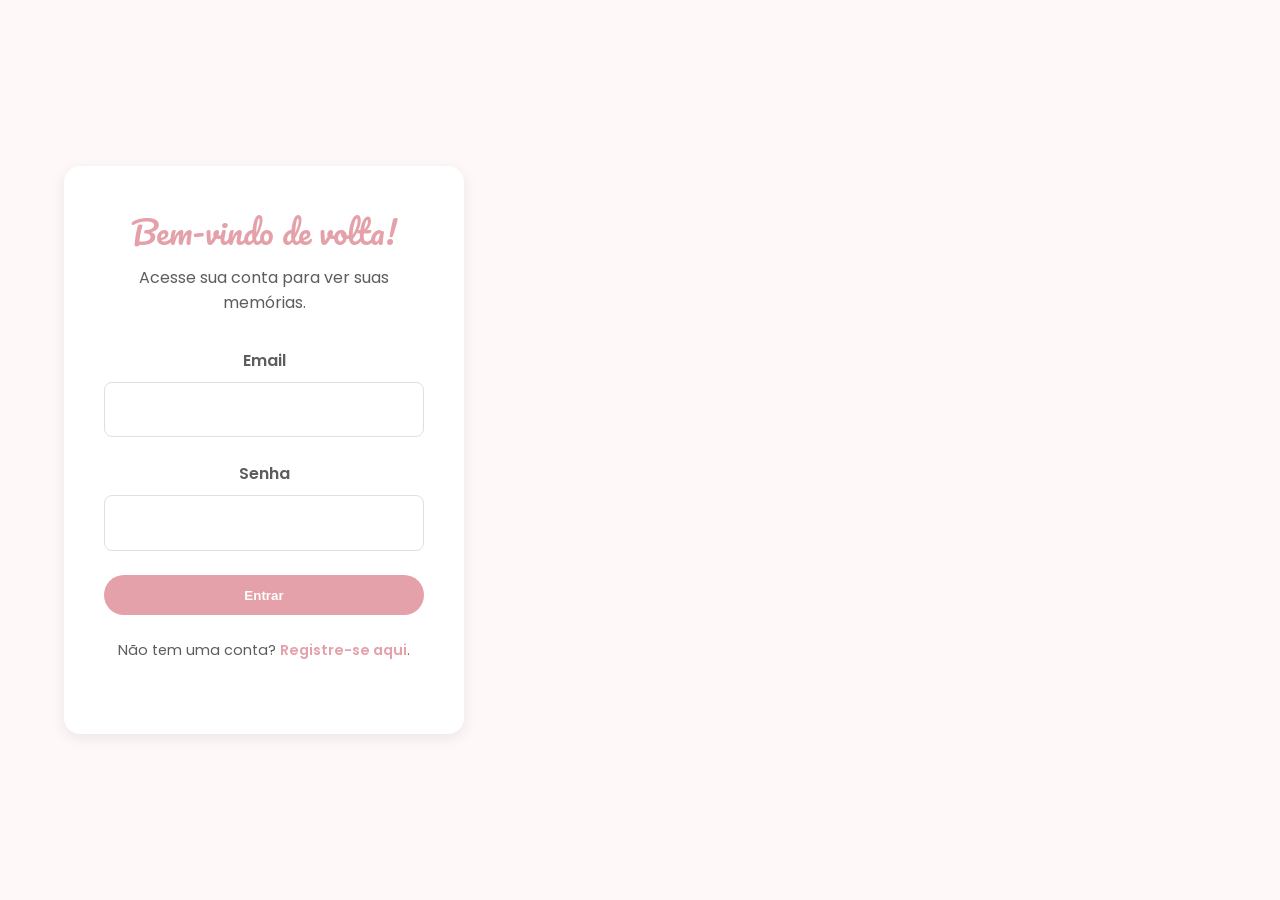
<file: index.html>
<!DOCTYPE html>
<html lang="pt-br">

<head>
    <meta charset="UTF-8">
    <meta name="viewport" content="width=device-width, initial-scale=1.0">
    <meta name="theme-color" content="#E5A1AA" />
    <link rel="manifest" href="manifest.json">
    <title>Login - Diário Pessoal</title>

    <link rel="stylesheet" href="css/style.css">
    <link rel="stylesheet" href="css/login-register.css">
</head>

<body>

    <main class="container">
        <form id="login-form" class="auth-form">
            <h1>Bem-vindo de volta!</h1>
            <p>Acesse sua conta para ver suas memórias.</p>

            <div class="form-group">
                <label for="email">Email</label>
                <input type="email" id="email" name="email" required>
            </div>

            <div class="form-group">
                <label for="password">Senha</label>
                <input type="password" id="password" name="password" required>
            </div>

            <button type="submit" class="btn">Entrar</button>

            <p class="switch-form">
                Não tem uma conta? <a href="register.html">Registre-se aqui</a>.
            </p>
        </form>
    </main>

    <script src="js/toast.js"></script>
    <script src="js/services/api.js"></script>
    <script src="js/auth.js"></script>
</body>

</html>
</file>
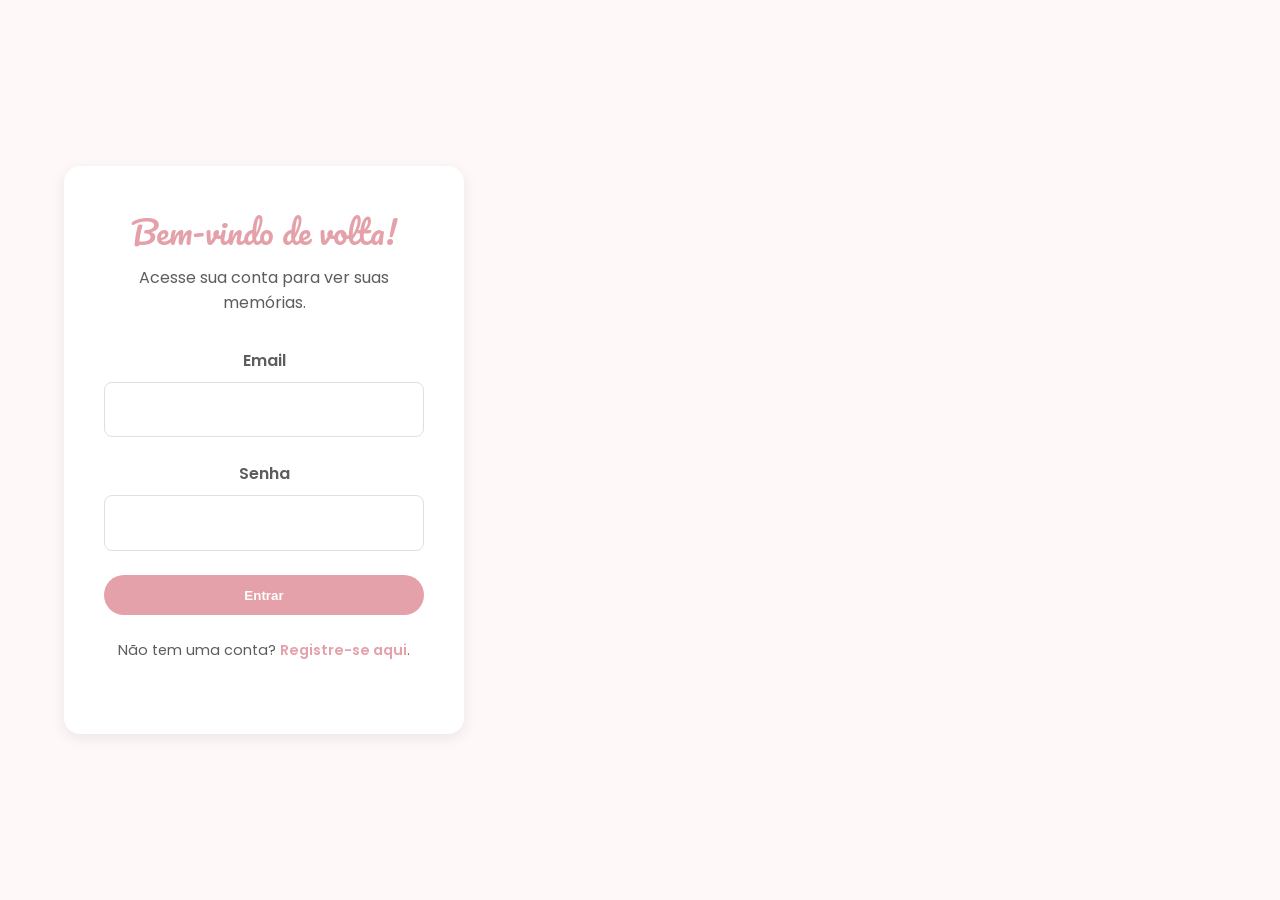
<file: diary.html>
<!DOCTYPE html>
<html lang="pt-br">

<head>
    <meta charset="UTF-8">
    <meta name="viewport" content="width=device-width, initial-scale=1.0">
    <meta name="theme-color" content="#E5A1AA" />
    <link rel="manifest" href="manifest.json">
    <title>Meu Diário</title>
    <!-- Links para os arquivos CSS -->
    <script src="js/authGuard.js"></script>
    <link rel="stylesheet" href="css/style.css">
    <link rel="stylesheet" href="css/diary.css">
</head>

<body>

    <header class="main-header">
        <h1>Meu Diário</h1>
        <div class="header-actions">
            <a href="event-form.html" class="btn">Adicionar Novo Evento</a>
            <button id="logout-button" class="btn btn-secondary">Logout</button>
        </div>
    </header>

    <main class="container">
        <div id="events-container" class="events-grid">

        </div>
    </main>
    <script src="js/toast.js"></script>
    <script src="js/services/api.js"></script>
    <script src="js/diary.js"></script>
</body>

</html>
</file>
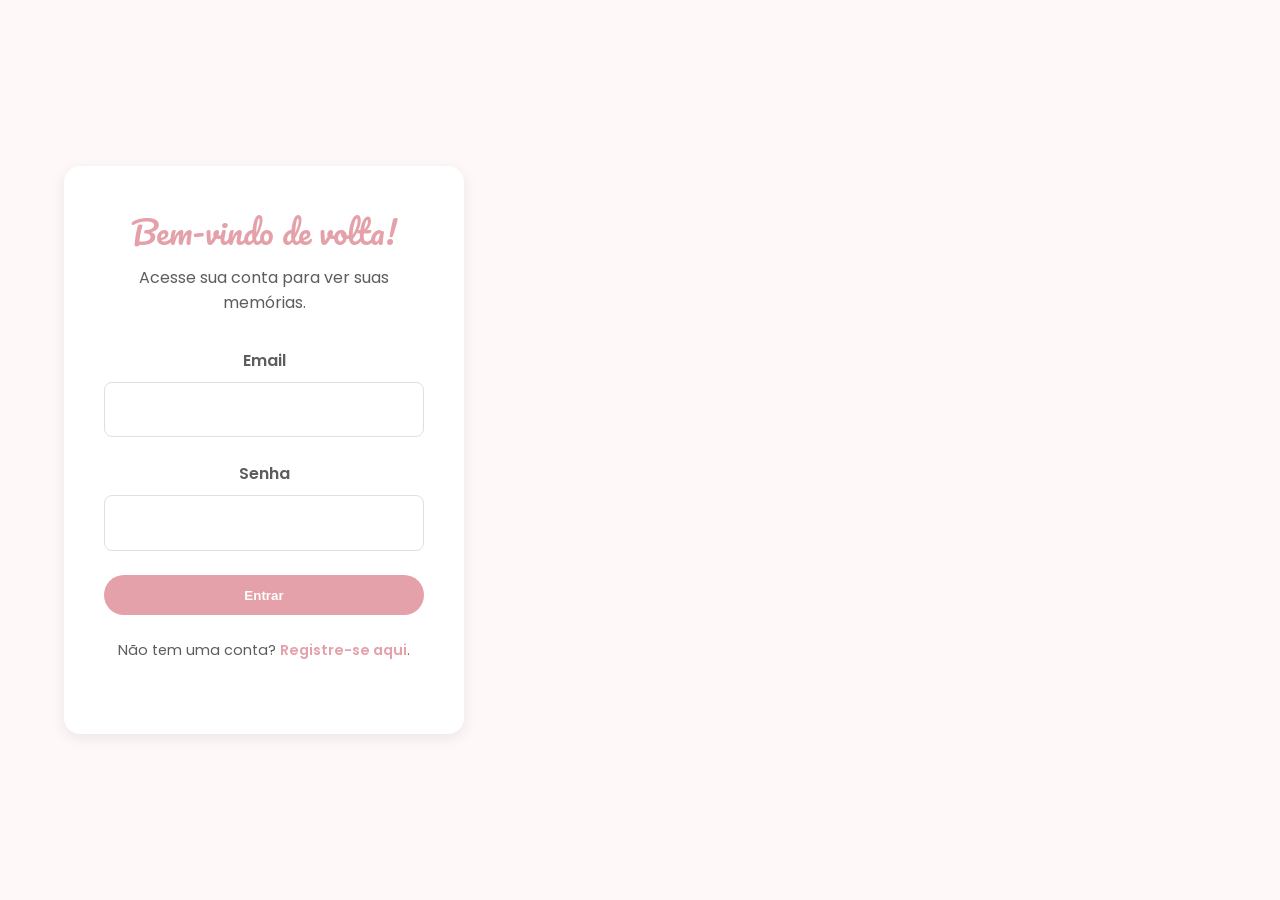
<file: event-form.html>
<!DOCTYPE html>
<html lang="pt-br">

<head>
    <meta charset="UTF-8">
    <meta name="viewport" content="width=device-width, initial-scale=1.0">
    <meta name="theme-color" content="#E5A1AA" />
    <link rel="manifest" href="manifest.json">
    <title>Registrar Evento - Diário Pessoal</title>

    <script src="js/authGuard.js"></script>
    <link rel="stylesheet" href="css/style.css">
</head>

<body>

    <header class="main-header">
        <h1>Registrar um Dia</h1>
        <a href="diary.html" class="btn btn-secondary">Voltar ao Diário</a>
    </header>

    <main class="container">

        <form id="event-form" class="event-form" enctype="multipart/form-data">

            <div class="form-group">
                <label for="title">Título do Dia</label>
                <input type="text" id="title" name="title" required>
            </div>

            <div class="form-group">
                <label for="date">Data</label>
                <input type="date" id="date" name="date" required>
            </div>

            <div class="form-group">
                <label for="description">Descrição</label>
                <textarea id="description" name="description" rows="6" required></textarea>
            </div>

            <div class="form-group">
                <label for="photo">Foto Principal do Dia</label>
            
                <input type="file" id="photo" name="photo" accept="image/*">
                
            </div>

            <button type="submit" class="btn">Salvar Registro</button>

        </form>
    </main>

    <script src="js/toast.js"></script>
    <script src="js/services/api.js"></script>
    <script src="js/eventForm.js"></script>

</body>

</html>
</file>
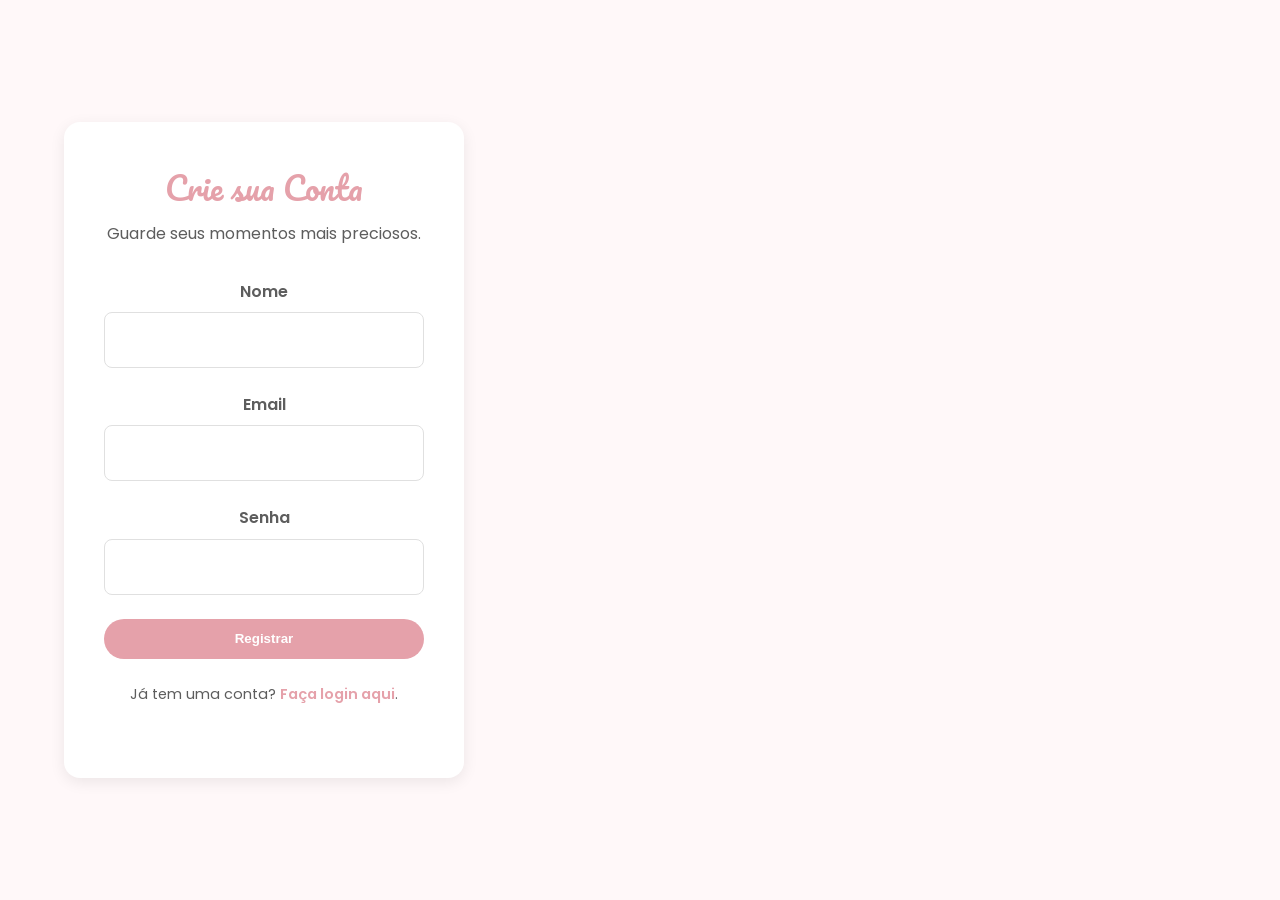
<file: register.html>
<!DOCTYPE html>
<html lang="pt-br">

<head>
    <meta charset="UTF-8">
    <meta name="viewport" content="width=device-width, initial-scale=1.0">
    <meta name="theme-color" content="#E5A1AA" />
    <link rel="manifest" href="manifest.json">
    <title>Registro - Diário Pessoal</title>
    <link rel="stylesheet" href="css/style.css">
    <link rel="stylesheet" href="css/login-register.css">
</head>

<body>

    <main class="container">
        <form id="register-form" class="auth-form">
            <h1>Crie sua Conta</h1>
            <p>Guarde seus momentos mais preciosos.</p>

            <div class="form-group">
                <label for="name">Nome</label>
                <input type="text" id="name" name="name" required>
            </div>

            <div class="form-group">
                <label for="email">Email</label>
                <input type="email" id="email" name="email" required>
            </div>

            <div class="form-group">
                <label for="password">Senha</label>
                <input type="password" id="password" name="password" required>
            </div>

            <button type="submit" class="btn">Registrar</button>

            <p class="switch-form">
                Já tem uma conta? <a href="index.html">Faça login aqui</a>.
            </p>
        </form>
    </main>

    <script src="js/services/api.js"></script>
    <script src="js/auth.js"></script>
</body>

</html>
</file>
<file: css/style.css>
/* Importando uma fonte bonita do Google Fonts */
@import url('https://fonts.googleapis.com/css2?family=Poppins:wght@300;400;600&family=Pacifico&display=swap');

/* --- Variáveis de Cor --- */
:root {
    --primary-color: #E5A1AA;      /* Rosa principal, suave */
    --primary-dark-color: #D18491; /* Rosa mais escuro para hover */
    --background-color: #FFF8F9;   /* Fundo rosa bem clarinho, quase branco */
    --text-color: #5D5D5D;         /* Cinza escuro para texto, mais suave que preto */
    --card-background: #FFFFFF;    /* Branco puro para cards e inputs */
    --border-color: #E0E0E0;       /* Cinza claro para bordas */
    --shadow: 0 4px 15px rgba(0, 0, 0, 0.08); /* Sombra suave */
}

/* --- Estilos Globais e Reset --- */
* {
    margin: 0;
    padding: 0;
    box-sizing: border-box;
}

html {
    font-size: 16px;
}

body {
    font-family: 'Poppins', sans-serif;
    background-color: var(--background-color);
    color: var(--text-color);
    line-height: 1.6;
}

/* --- Layout Principal --- */
.container {
    width: 90%;
    max-width: 1200px;
    margin: 0 auto;
    padding: 2rem 0;
}

/* --- Tipografia --- */
h1 {
    font-family: 'Pacifico', cursive; /* Fonte decorativa para títulos principais */
    color: var(--primary-color);
    text-align: center;
    margin-bottom: 0.5rem;
    font-weight: 400;
}

/* --- Botões --- */
.btn {
    display: inline-block;
    background-color: var(--primary-color);
    color: white;
    padding: 0.8rem 1.5rem;
    border: none;
    border-radius: 50px; /* Botões arredondados */
    cursor: pointer;
    font-weight: 600;
    text-decoration: none;
    text-align: center;
    transition: background-color 0.3s ease, transform 0.2s ease;
}

.btn:hover {
    background-color: var(--primary-dark-color);
    transform: translateY(-2px); /* Efeito de elevação */
}

.btn-secondary {
    background-color: #f1f1f1;
    color: var(--text-color);
}
.btn-secondary:hover {
    background-color: #e0e0e0;
}

/* --- Formulários (Alto Contraste) --- */
.form-group {
    margin-bottom: 1.5rem;
}

.form-group label {
    display: block;
    margin-bottom: 0.5rem;
    font-weight: 600;
}

input[type="text"],
input[type="email"],
input[type="password"],
input[type="date"],
textarea {
    width: 100%;
    padding: 0.9rem;
    border: 1px solid var(--border-color);
    border-radius: 8px;
    background-color: var(--card-background); /* Fundo branco para contraste */
    color: var(--text-color);
    font-family: 'Poppins', sans-serif;
    font-size: 1rem;
    transition: border-color 0.3s ease, box-shadow 0.3s ease;
}

input:focus,
textarea:focus {
    outline: none;
    border-color: var(--primary-color); /* Destaque rosa ao focar */
    box-shadow: 0 0 0 3px rgba(229, 161, 170, 0.3);
}

textarea {
    resize: vertical;
}

/* --- Cabeçalho Principal (Página do Diário) --- */
.main-header {
    background-color: var(--card-background);
    padding: 1rem 5%; /* Usa % para ser mais fluido */
    box-shadow: var(--shadow);
    display: flex;
    justify-content: space-between;
    align-items: center;
    flex-wrap: wrap; /* Permite que os itens quebrem linha em telas pequenas */
    gap: 1rem;
}

.main-header h1 {
    margin-bottom: 0;
}

/* --- Estilos da Notificação (Toast) --- */
.toast-notification {
    position: fixed; /* Fica fixo na tela mesmo com rolagem */
    top: 20px;
    right: 20px;
    padding: 1rem 1.5rem;
    border-radius: 8px;
    color: white;
    font-weight: 600;
    z-index: 1000; /* Garante que fique acima de outros elementos */
    box-shadow: 0 5px 15px rgba(0, 0, 0, 0.15);
    display: flex;
    align-items: center;
    gap: 0.8rem;
    transform: translateX(120%); /* Começa fora da tela */
    transition: transform 0.5s ease-in-out;
}

.toast-notification.show {
    transform: translateX(0); /* Move para dentro da tela */
}

/* Estilo para notificação de sucesso */
.toast-notification.success {
    background-color: #4CAF50; /* Verde */
}

/* Estilo para notificação de erro */
.toast-notification.error {
    background-color: #F44336; /* Vermelho */
}
</file>
<file: css/login-register.css>
/* --- Estilos para Login e Registro --- */
body {
    /* Centraliza o formulário na tela */
    display: flex;
    justify-content: center;
    align-items: center;
    min-height: 100vh;
}

.auth-form {
    background-color: var(--card-background);
    padding: 2.5rem;
    border-radius: 16px;
    box-shadow: var(--shadow);
    width: 100%;
    max-width: 400px; /* Limita a largura em telas grandes */
    text-align: center;
}

.auth-form p {
    margin-bottom: 2rem;
}

.auth-form .btn {
    width: 100%; /* Botão ocupa toda a largura do formulário */
}

.switch-form {
    margin-top: 1.5rem;
    font-size: 0.9rem;
}

.switch-form a {
    color: var(--primary-color);
    font-weight: 600;
    text-decoration: none;
}
</file>
<file: css/diary.css>
/* --- Estilos da Página do Diário --- */

.header-actions {
    display: flex;
    gap: 0.8rem;
    /* Espaço entre os botões */
}

/* --- Grade de Eventos Responsiva (Mobile-First) --- */
.events-grid {
    display: grid;
    /* Começa com uma única coluna no celular */
    grid-template-columns: 1fr;
    gap: 1.5rem;
}

.event-card {
    background-color: var(--card-background);
    border-radius: 16px;
    box-shadow: var(--shadow);
    overflow: hidden;
    /* Garante que a imagem não saia do card */
    display: flex;
    flex-direction: column;
    transition: transform 0.3s ease;
}

.event-card:hover {
    transform: translateY(-5px);
}

/* --- CÓDIGO ALTERADO --- */
/* Esta seção foi modificada para atender aos seus requisitos */
.event-card img {
    width: 100%;
    /* Faz a imagem ocupar 100% da largura do card */
    max-width: 100%;
    /* Garante que a imagem nunca seja maior que o card */
    height: auto;
    /* A altura se ajustará automaticamente para manter a proporção */
    display: block;
    /* Remove espaços extras abaixo da imagem */
}

/* --- FIM DA ALTERAÇÃO --- */

.event-info {
    padding: 1.5rem;
    flex-grow: 1;
    display: flex;
    flex-direction: column;
}

.event-info h2 {
    font-family: 'Poppins', sans-serif;
    color: #444;
    margin-bottom: 0.25rem;
}

.event-date {
    font-size: 0.9rem;
    color: #999;
    margin-bottom: 1rem;
}

.event-description {
    flex-grow: 1;
    /* Faz a descrição ocupar o espaço disponível */
    margin-bottom: 1.5rem;
}

.event-actions {
    display: flex;
    gap: 0.8rem;
    margin-top: auto;
    /* Empurra os botões para o final do card */
}

.event-actions .btn-edit,
.event-actions .btn-delete {
    flex: 1;
    /* Faz os botões dividirem o espaço */
    padding: 0.6rem;
    border-radius: 8px;
    background: none;
    border: 1px solid var(--border-color);
    color: var(--text-color);
    cursor: pointer;
    transition: background-color 0.3s ease, color 0.3s ease;
}

.event-actions .btn-edit:hover {
    background-color: #E3F2FD;
    /* Azul claro */
    border-color: #90CAF9;
}

.event-actions .btn-delete:hover {
    background-color: #FFEBEE;
    /* Rosa bem claro */
    border-color: #EF9A9A;
    color: #C62828;
    /* Vermelho escuro */
}

/* --- CÓDIGO ALTERADO --- */
/* As Media Queries foram substituídas por uma versão mais detalhada */
/* Telas de smartphones maiores e tablets na vertical (a partir de 576px) */
@media (min-width: 576px) {
    .events-grid {
        /* Mantém 1 coluna, mas com mais espaço */
        gap: 2rem;
    }
}

/* Telas de tablets na horizontal e telas pequenas de laptop (a partir de 768px) */
@media (min-width: 768px) {
    .events-grid {
        /* Muda para 2 colunas */
        grid-template-columns: repeat(2, 1fr);
    }
}

/* Telas de desktop padrão (a partir de 992px) */
@media (min-width: 992px) {
    .events-grid {
        /* Muda para 3 colunas */
        grid-template-columns: repeat(3, 1fr);
    }
}

/* Telas grandes de desktop (a partir de 1200px) */
@media (min-width: 1200px) {
    .events-grid {
        /* Continua com 3 colunas, mas com mais espaço */
        grid-template-columns: repeat(3, 1fr);
        gap: 2.5rem;
    }
}

.loading-message {
    text-align: center;
    font-size: 1.2rem;
    color: var(--primary-color);
    padding: 3rem 0;
}

/* --- FIM DA ALTERAÇÃO --- */
</file>
